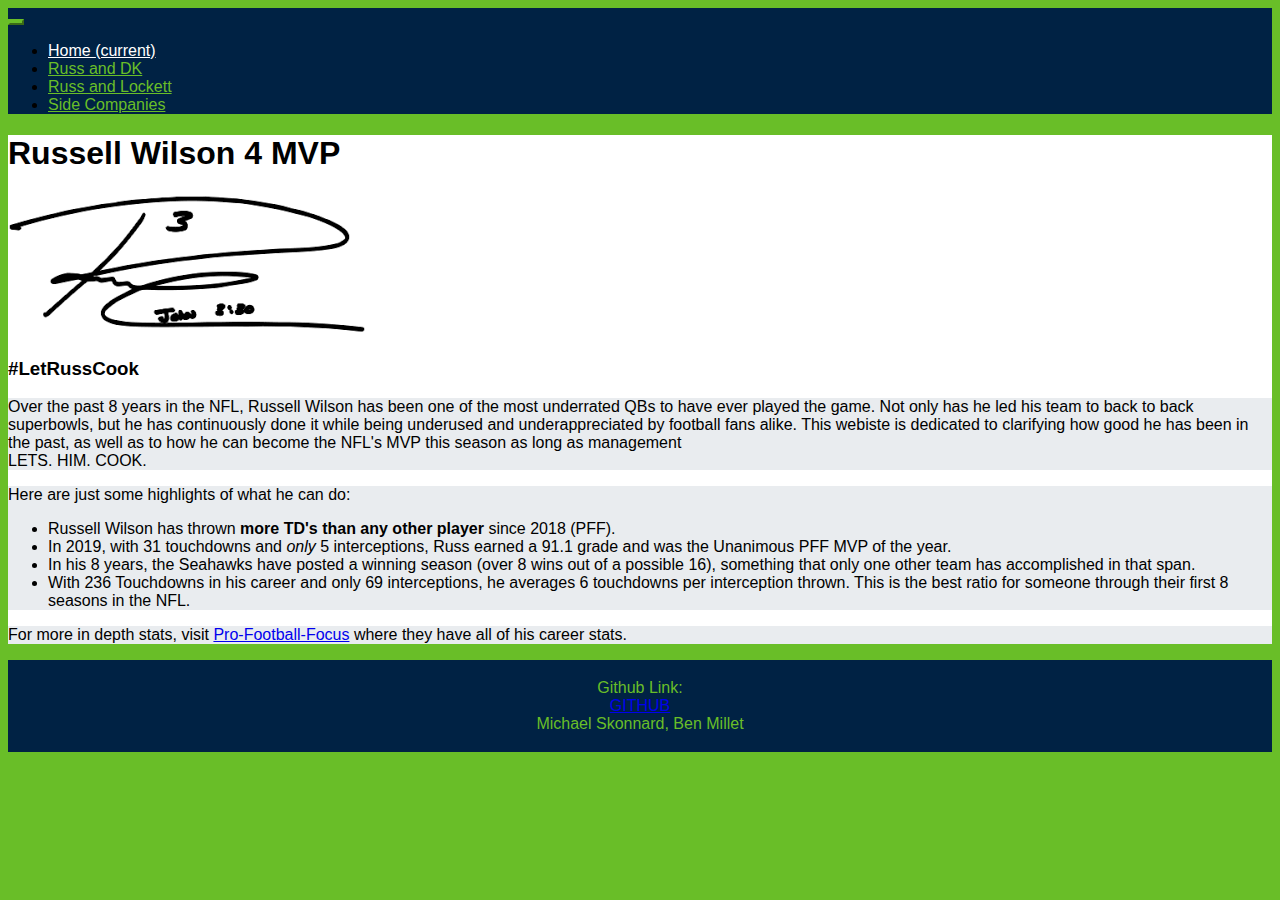
<file: index.html>
<!DOCTYPE html>
<html>

<head>
  <link rel="stylesheet" href="https://stackpath.bootstrapcdn.com/bootstrap/4.1.3/css/bootstrap.min.css" integrity="sha384-MCw98/SFnGE8fJT3GXwEOngsV7Zt27NXFoaoApmYm81iuXoPkFOJwJ8ERdknLPMO" crossorigin="anonymous">
  <link rel="stylesheet" href="/css/styles.css" />
  <link href="https://fonts.googleapis.com/css2?family=Kumbh+Sans:wght@300&display=swap"/>
  <title>#LetRussCook</title>
</head>

<body class="bg-page">
  <nav class="navbar navbar-expand-lg navbar-light bg-dark">
    <button class="navbar-toggler" type="button" data-toggle="collapse" data-target="#navbarNav" aria-controls="navbarNav" aria-expanded="false" aria-label="Toggle navigation">
      <span class="navbar-toggler-icon"></span>
    </button>
    <div class="collapse navbar-collapse" id="navbarNav">
      <ul class="navbar-nav">
        <li class="nav-item active">
          <a class="nav-link " href="/index.html">Home <span class="sr-only">(current)</span></a>
        </li>
        <li class="nav-item">
          <a class="nav-link" href="/russ-dk.html">Russ and DK</a>
        </li>
        <li class="nav-item">
          <a class="nav-link" href="/russ-lockett.html">Russ and Lockett</a>
        </li>
        <li class="nav-item">
          <a class="nav-link" href="/companies.html">Side Companies</a>
        </li>
      </ul>
    </div>
  </nav>
  <div class="container bg-white pt-2 pb-2">
    <div class="jumbotron">
      <h1>Russell Wilson 4 MVP</h1>
    </div>
    <div class="container ">
      <div class="container d-flex justify-content-center">
        <img src="/images/signature.png"/>
      </div>
      <div class="container d-flex justify-content-center">
        <h3 class="mt-4">#LetRussCook</h3>
      </div>
    </div>

    <div class="container bg-gray">
      <p class="mt-4 pt-2 pb-2">
        Over the past 8 years in the NFL, Russell Wilson has been one of the most
        underrated QBs to have ever played the game. Not only has he led his team to back to back superbowls,
        but he has continuously done it while being underused and underappreciated by football fans alike.
        This webiste is dedicated to clarifying how good he has been in the past, as well as to how he can
        become the NFL's MVP this season as long as management<br> LETS. HIM. COOK.
      </p>
    </div>
    <div class="container bg-gray">
      <p class="mt-4 pt-2 pb-2">
        Here are just some highlights of what he can do:
        <ul class="pb-2">
        <li class="pb-1">Russell Wilson has thrown <strong>more TD's than any other player</strong> since 2018 (PFF).</li>
        <li class="pb-1">In 2019, with 31 touchdowns and <em>only</em> 5 interceptions, Russ earned a 91.1 grade and was the Unanimous PFF MVP of the year.</li>
        <li class="pb-1">In his 8 years, the Seahawks have posted a winning season (over 8 wins out of a possible 16), something that only one other team has accomplished in that span.</li>
        <li class="pb-1">With 236 Touchdowns in his career and only 69 interceptions, he averages 6 touchdowns per interception thrown. This is the best ratio for someone through their first 8 seasons in the NFL.</li>
        </ul>
      </p>
    </div>
    <div class="container bg-gray">
      <p class="mt-4 mb-4 pt-2 pb-2">
        For more in depth stats, visit <a href="https://www.pro-football-reference.com/players/W/WilsRu00.htm" target="_blank"
        >Pro-Football-Focus</a> where they have all of his career stats.
      </p>
    </div>
  </div>
  <footer class="bg-dark">
    <p class="action-green mt-3">Github Link:<br>
    <a href="https://github.com/michaelskonnard/creative-project-1" target="_blank">GITHUB</a><br>Michael Skonnard, Ben Millet</p>
  </footer>
  
  <script src="https://code.jquery.com/jquery-3.3.1.slim.min.js" integrity="sha384-q8i/X+965DzO0rT7abK41JStQIAqVgRVzpbzo5smXKp4YfRvH+8abtTE1Pi6jizo" crossorigin="anonymous"></script>
  <script src="https://cdnjs.cloudflare.com/ajax/libs/popper.js/1.14.3/umd/popper.min.js" integrity="sha384-ZMP7rVo3mIykV+2+9J3UJ46jBk0WLaUAdn689aCwoqbBJiSnjAK/l8WvCWPIPm49" crossorigin="anonymous"></script>
  <script src="https://stackpath.bootstrapcdn.com/bootstrap/4.1.3/js/bootstrap.min.js" integrity="sha384-ChfqqxuZUCnJSK3+MXmPNIyE6ZbWh2IMqE241rYiqJxyMiZ6OW/JmZQ5stwEULTy" crossorigin="anonymous"></script>
</body>
<!-- <footer class="bg-dark">
  <p>Github Link<br>
  <a href="" target="_blank">EMPTY LINK, UPDATE LATER</a></p>
</footer> -->
</html>
</file>
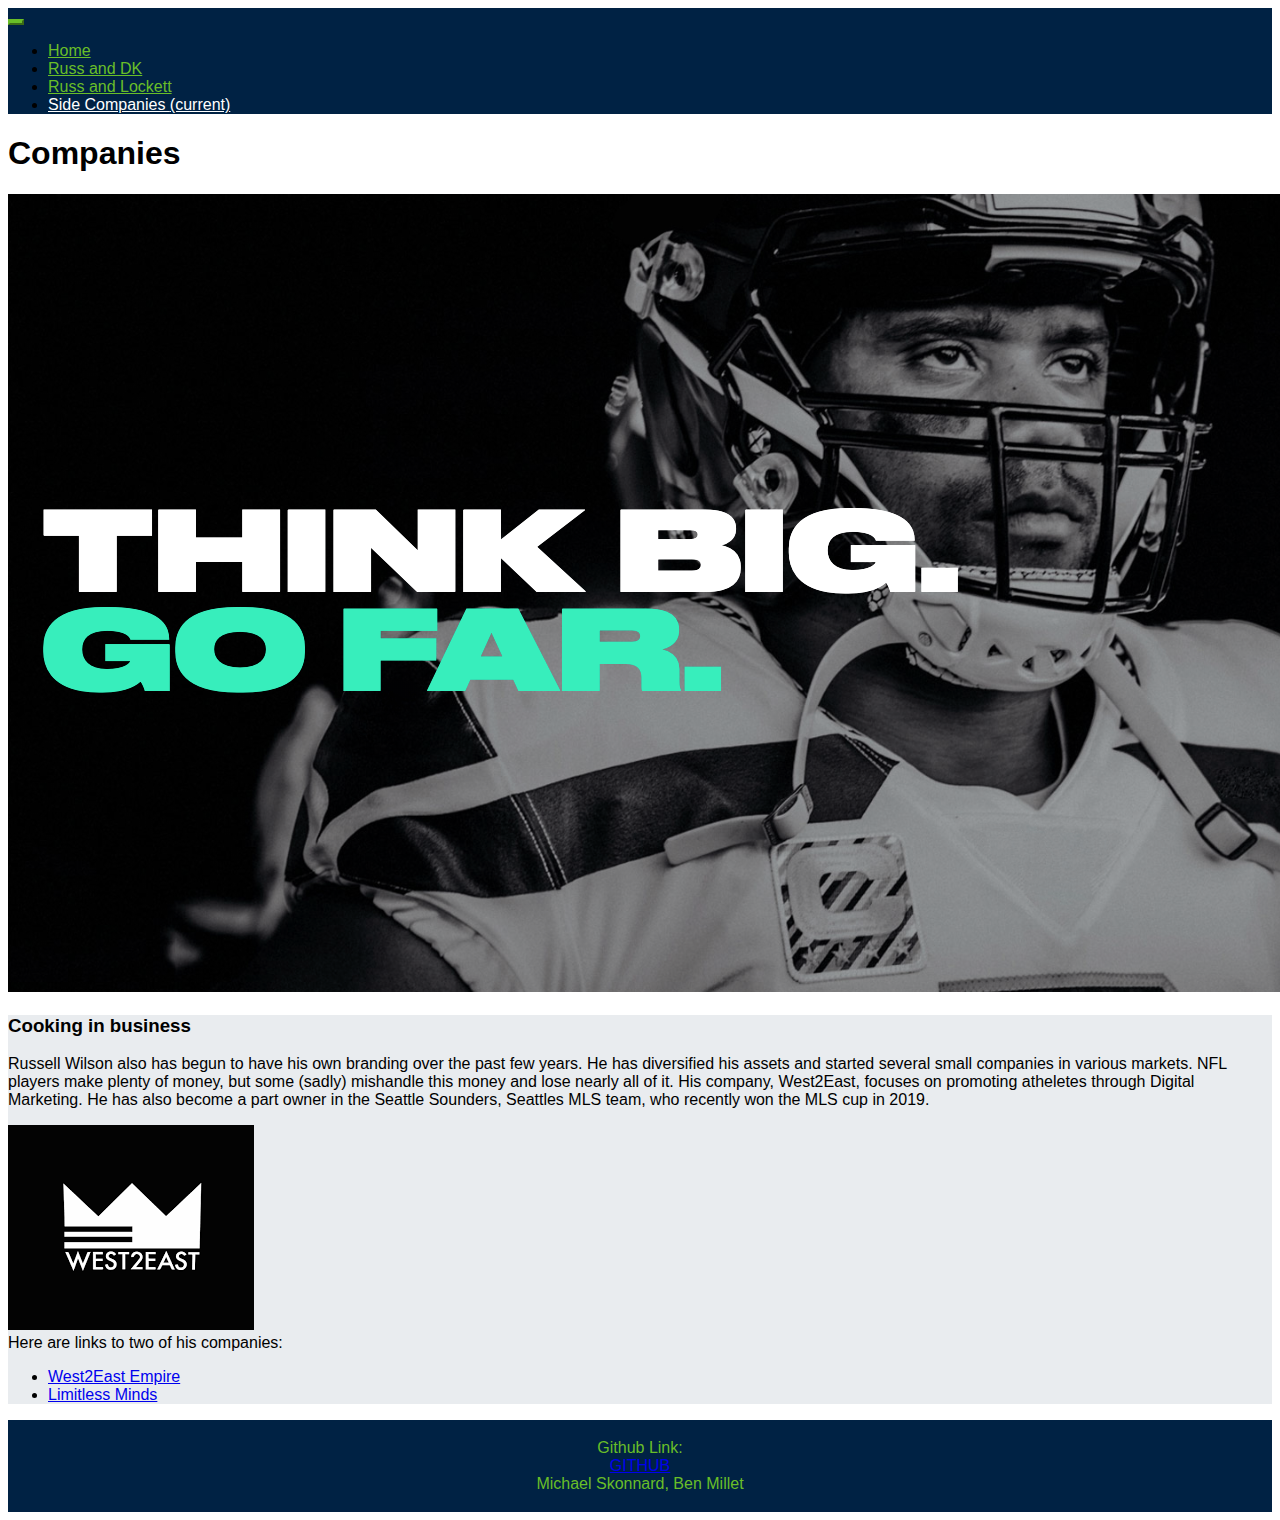
<file: companies.html>
<!DOCTYPE html>
<html>
  <head>
    <link
      rel="stylesheet"
      href="https://stackpath.bootstrapcdn.com/bootstrap/4.1.3/css/bootstrap.min.css"
      integrity="sha384-MCw98/SFnGE8fJT3GXwEOngsV7Zt27NXFoaoApmYm81iuXoPkFOJwJ8ERdknLPMO"
      crossorigin="anonymous"
    />
    <link rel="stylesheet" href="/css/styles.css" />
    <link
      href="https://fonts.googleapis.com/css2?family=Kumbh+Sans:wght@300&display=swap"
    />
    <title>#LetRussCook</title>
  </head>

  <body>
    <nav class="navbar navbar-expand-lg navbar-light bg-dark">
      <!-- <a class="navbar-brand" href="#">Navbar</a> -->
      <button
        class="navbar-toggler"
        type="button"
        data-toggle="collapse"
        data-target="#navbarNav"
        aria-controls="navbarNav"
        aria-expanded="false"
        aria-label="Toggle navigation"
      >
        <span class="navbar-toggler-icon"></span>
      </button>
      <div class="collapse navbar-collapse" id="navbarNav">
        <ul class="navbar-nav">
          <li class="nav-item">
            <a class="nav-link" href="index.html">Home</a>
          </li>
          <li class="nav-item">
            <a class="nav-link" href="russ-dk.html">Russ and DK</a>
          </li>
          <li class="nav-item">
            <a class="nav-link" href="russ-lockett.html">Russ and Lockett</a>
          </li>
          <li class="nav-item active">
            <a class="nav-link" href="companies.html"
              >Side Companies <span class="sr-only">(current)</span></a
            >
          </li>
        </ul>
      </div>
    </nav>

    <div class="container-fluid bg-white pt-2 pb-2">
      <div class="jumbotron">
        <h1>Companies</h1>
      </div>
      <div class="container d-flex justify-content-center">
        <img class="img-fluid mb-2" src="/images/think.png" />
      </div>

      <div class="bg-gray">
        <div class="container d-flex justify-content-center mt-4 pt-4">
          <h3>Cooking in business</h3>
        </div>
        <div class="container mt-2">
          <p class="pt-3 pb-3">
            Russell Wilson also has begun to have his own branding over the past
            few years. He has diversified his assets and started several small
            companies in various markets. NFL players make plenty of money, but
            some (sadly) mishandle this money and lose nearly all of it. His
            company, West2East, focuses on promoting atheletes through Digital
            Marketing. He has also become a part owner in the Seattle Sounders,
            Seattles MLS team, who recently won the MLS cup in 2019.
          </p>
        </div>
        <div class="container-fluid image-size d-flex justify-content-center">
          <img class="img-fluid" src="/images/west2east.png" />
        </div>
        <div
          class="container mt-4 pt-3 pb-2 d-flex align-items justify-content-center"
        >
          Here are links to two of his companies:
          <ul>
            <li>
              <a
                href="https://www.west2eastempire.com/digital-marketing"
                target="_blank"
                >West2East Empire</a
              >
            </li>
            <li>
              <a href="https://www.thinkbig-gofar.com/" target="_blank"
                >Limitless Minds</a
              >
            </li>
          </ul>
        </div>
      </div>
    </div>
    <footer class="bg-dark">
      <p class="action-green mt-3">
        Github Link:<br />
        <a
          href="https://github.com/michaelskonnard/creative-project-1"
          target="_blank"
          >GITHUB</a
        ><br />Michael Skonnard, Ben Millet
      </p>
    </footer>
    <script
      src="https://code.jquery.com/jquery-3.3.1.slim.min.js"
      integrity="sha384-q8i/X+965DzO0rT7abK41JStQIAqVgRVzpbzo5smXKp4YfRvH+8abtTE1Pi6jizo"
      crossorigin="anonymous"
    ></script>
    <script
      src="https://cdnjs.cloudflare.com/ajax/libs/popper.js/1.14.3/umd/popper.min.js"
      integrity="sha384-ZMP7rVo3mIykV+2+9J3UJ46jBk0WLaUAdn689aCwoqbBJiSnjAK/l8WvCWPIPm49"
      crossorigin="anonymous"
    ></script>
    <script
      src="https://stackpath.bootstrapcdn.com/bootstrap/4.1.3/js/bootstrap.min.js"
      integrity="sha384-ChfqqxuZUCnJSK3+MXmPNIyE6ZbWh2IMqE241rYiqJxyMiZ6OW/JmZQ5stwEULTy"
      crossorigin="anonymous"
    ></script>
  </body>
</html>
</file>
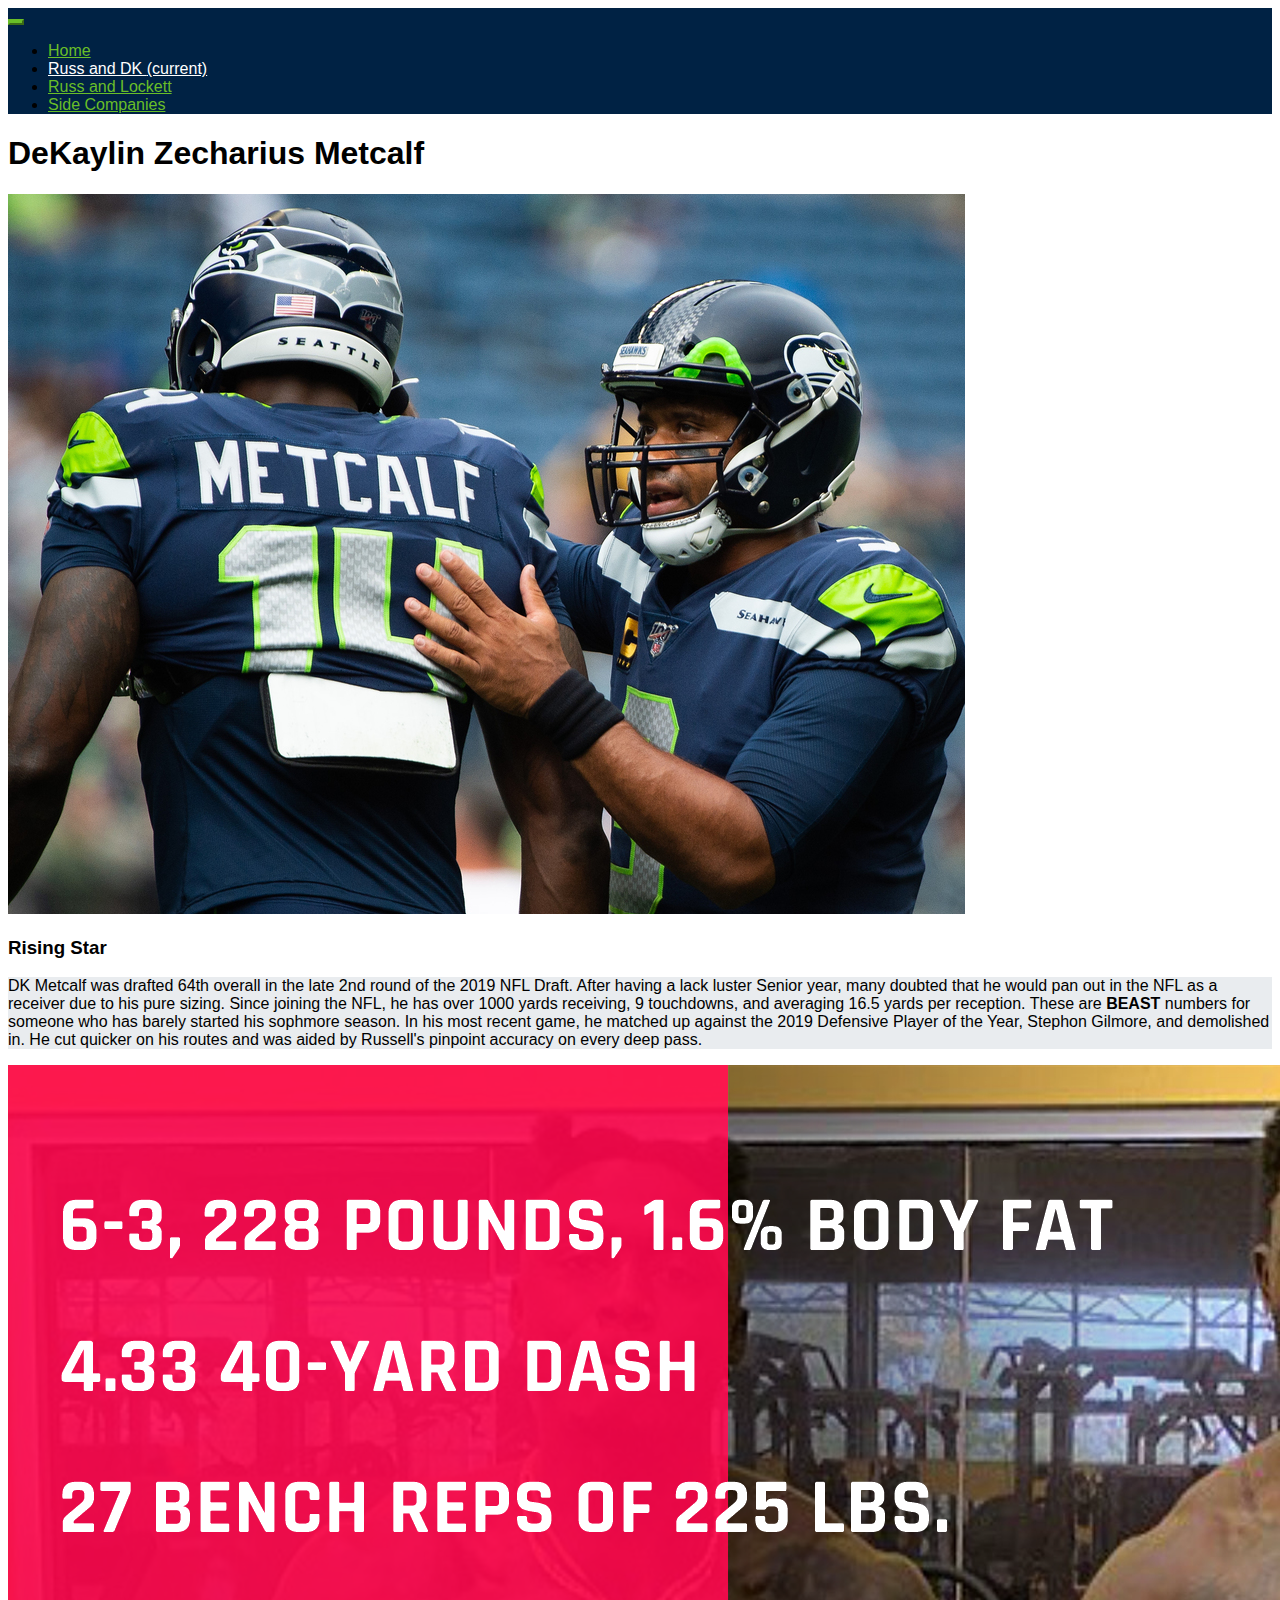
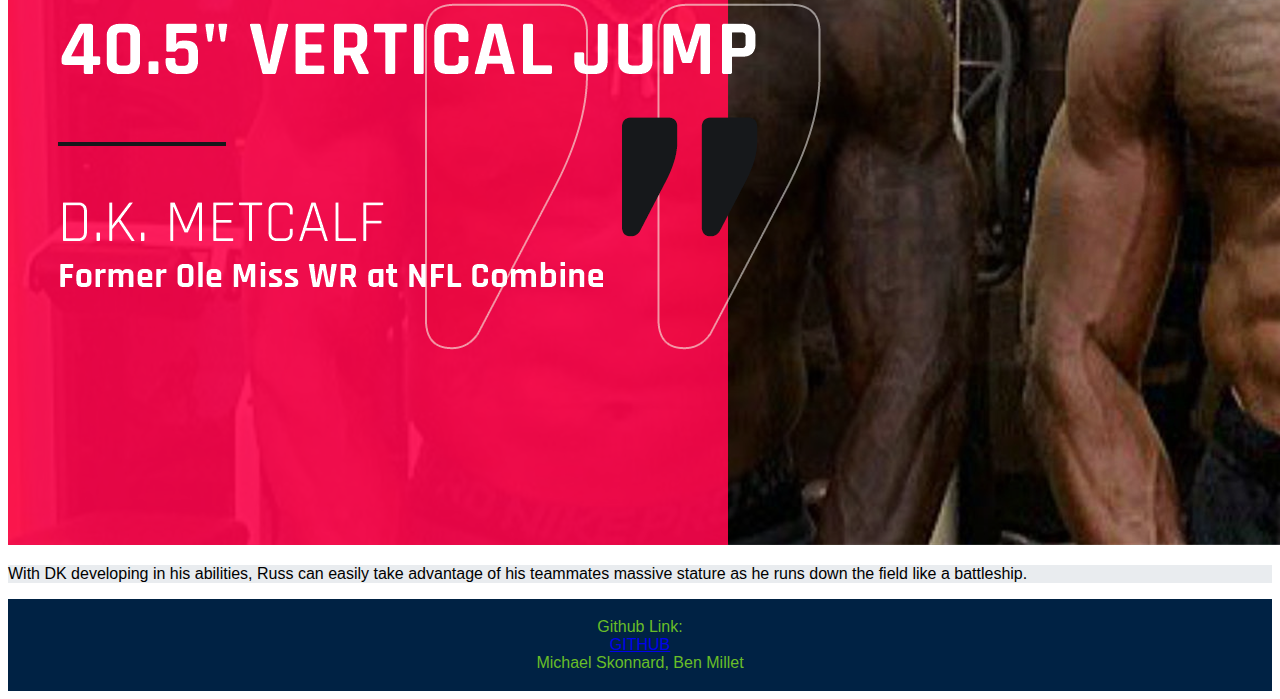
<file: russ-dk.html>
<!DOCTYPE html>
<html>
  <head>
    <link
      rel="stylesheet"
      href="https://stackpath.bootstrapcdn.com/bootstrap/4.1.3/css/bootstrap.min.css"
      integrity="sha384-MCw98/SFnGE8fJT3GXwEOngsV7Zt27NXFoaoApmYm81iuXoPkFOJwJ8ERdknLPMO"
      crossorigin="anonymous"
    />
    <link rel="stylesheet" href="/css/styles.css" />
    <link
      href="https://fonts.googleapis.com/css2?family=Kumbh+Sans:wght@300&display=swap"
    />
    <title>#LetRussCook</title>
  </head>

  <body>
    <nav class="navbar navbar-expand-lg navbar-light bg-dark">
      <!-- <a class="navbar-brand" href="#">Navbar</a> -->
      <button
        class="navbar-toggler"
        type="button"
        data-toggle="collapse"
        data-target="#navbarNav"
        aria-controls="navbarNav"
        aria-expanded="false"
        aria-label="Toggle navigation"
      >
        <span class="navbar-toggler-icon"></span>
      </button>
      <div class="collapse navbar-collapse" id="navbarNav">
        <ul class="navbar-nav">
          <li class="nav-item">
            <a class="nav-link" href="/index.html">Home</a>
          </li>
          <li class="nav-item active">
            <a class="nav-link" href="/russ-dk.html"
              >Russ and DK <span class="sr-only">(current)</span></a
            >
          </li>
          <li class="nav-item">
            <a class="nav-link" href="/russ-lockett.html">Russ and Lockett</a>
          </li>
          <li class="nav-item">
            <a class="nav-link" href="/reviews.html">Side Companies</a>
          </li>
        </ul>
      </div>
    </nav>
    <div class="container-fluid bg-white pt-2 pb-2">
      <div class="jumbotron">
        <h1>DeKaylin Zecharius Metcalf</h1>
      </div>
      <div class="container d-flex justify-content-center">
        <img src="/images/dk-russ.jpg" />
      </div>
      <div class="container d-flex justify-content-center mt-4">
        <h3>Rising Star</h3>
      </div>
      <div class="container bg-gray">
        <p class="mt-2 pt-2 pb-2">
          DK Metcalf was drafted 64th overall in the late 2nd round of the 2019
          NFL Draft. After having a lack luster Senior year, many doubted that
          he would pan out in the NFL as a receiver due to his pure sizing.
          Since joining the NFL, he has over 1000 yards receiving, 9 touchdowns,
          and averaging 16.5 yards per reception. These are
          <strong>BEAST</strong> numbers for someone who has barely started his
          sophmore season. In his most recent game, he matched up against the
          2019 Defensive Player of the Year, Stephon Gilmore, and demolished in.
          He cut quicker on his routes and was aided by Russell's pinpoint
          accuracy on every deep pass.
        </p>
      </div>

      <div class="container-fluid image-size mt-4">
        <img class="img-fluid" src="/images/dk.png" />
      </div>
      <div class="container bg-gray">
        <p class="mt-4 pt-2 pb-2">
          With DK developing in his abilities, Russ can easily take advantage of
          his teammates massive stature as he runs down the field like a
          battleship.
        </p>
      </div>
    </div>
    <footer class="bg-dark">
      <p class="action-green mt-3">Github Link:<br>
      <a href="https://github.com/michaelskonnard/creative-project-1" target="_blank">GITHUB</a><br>Michael Skonnard, Ben Millet</p>
    </footer>
    <script
      src="https://code.jquery.com/jquery-3.3.1.slim.min.js"
      integrity="sha384-q8i/X+965DzO0rT7abK41JStQIAqVgRVzpbzo5smXKp4YfRvH+8abtTE1Pi6jizo"
      crossorigin="anonymous"
    ></script>
    <script
      src="https://cdnjs.cloudflare.com/ajax/libs/popper.js/1.14.3/umd/popper.min.js"
      integrity="sha384-ZMP7rVo3mIykV+2+9J3UJ46jBk0WLaUAdn689aCwoqbBJiSnjAK/l8WvCWPIPm49"
      crossorigin="anonymous"
    ></script>
    <script
      src="https://stackpath.bootstrapcdn.com/bootstrap/4.1.3/js/bootstrap.min.js"
      integrity="sha384-ChfqqxuZUCnJSK3+MXmPNIyE6ZbWh2IMqE241rYiqJxyMiZ6OW/JmZQ5stwEULTy"
      crossorigin="anonymous"
    ></script>
  </body>
</html>
</file>
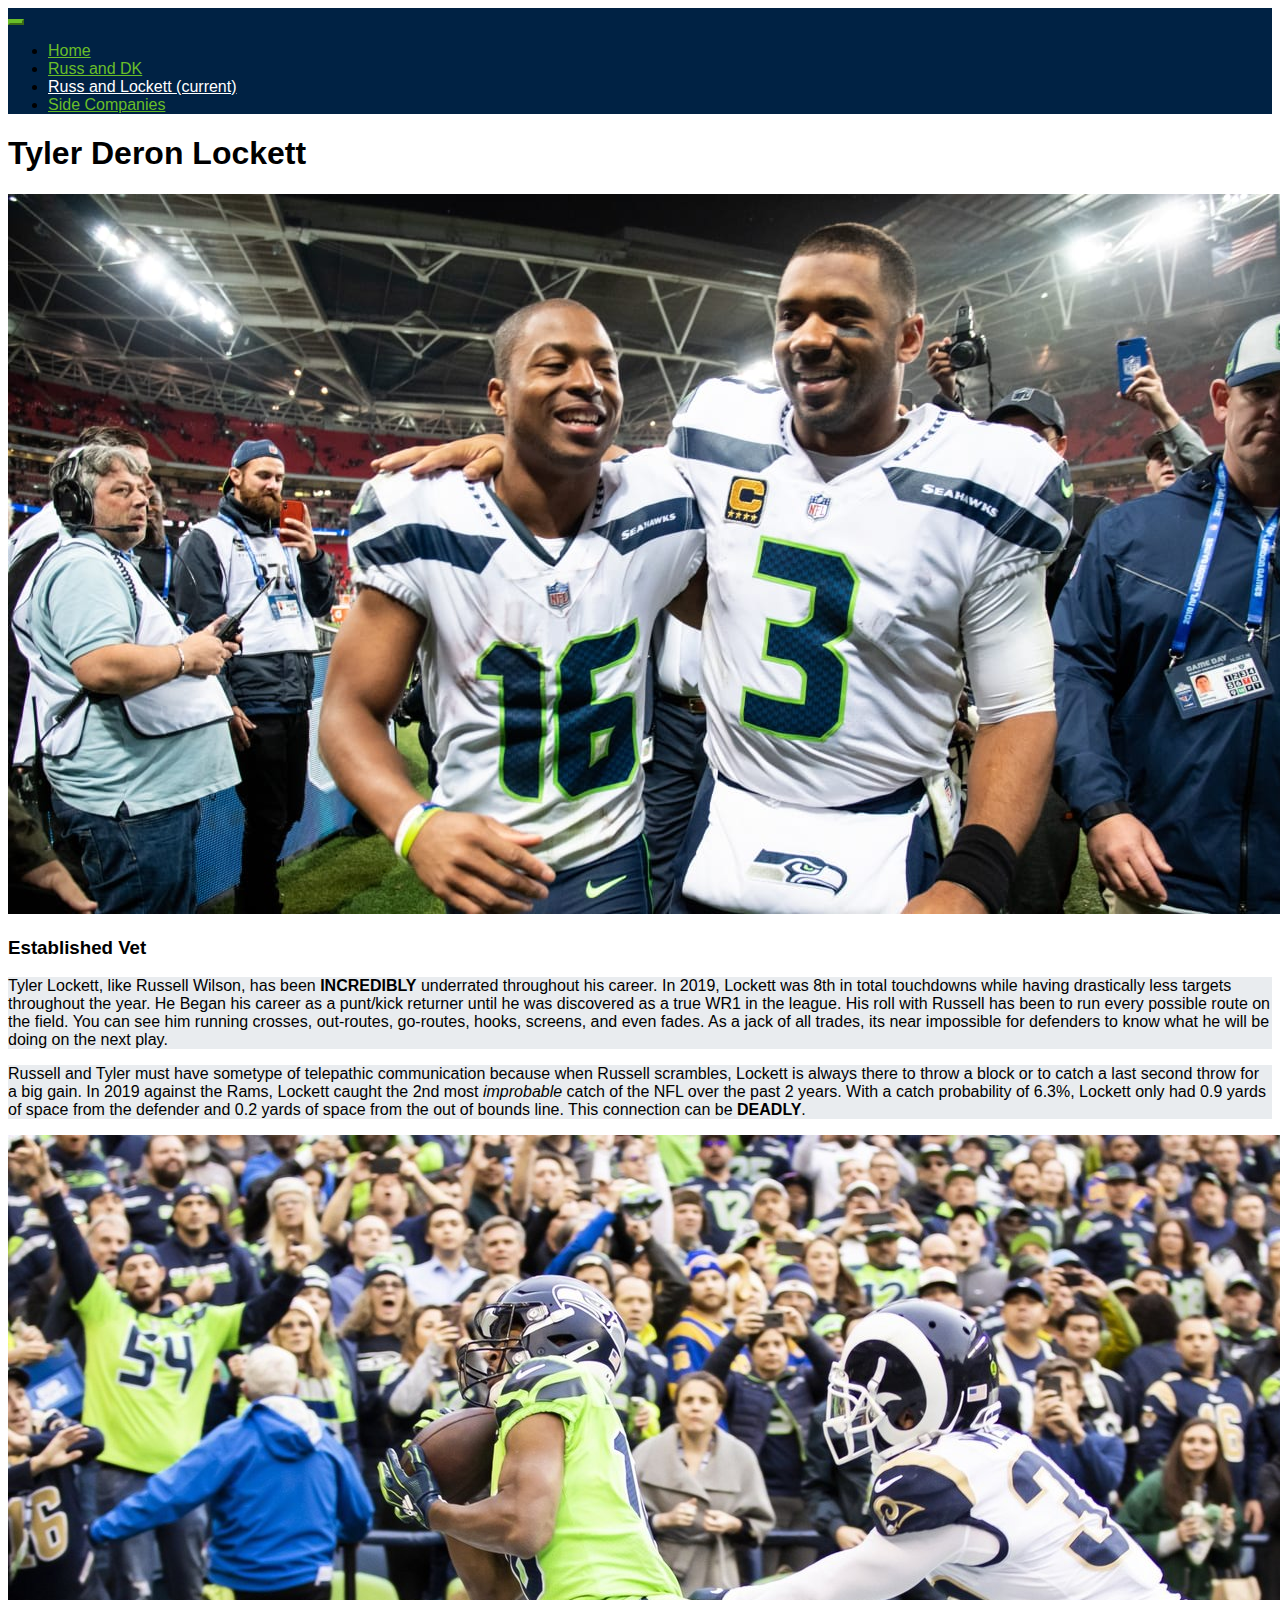
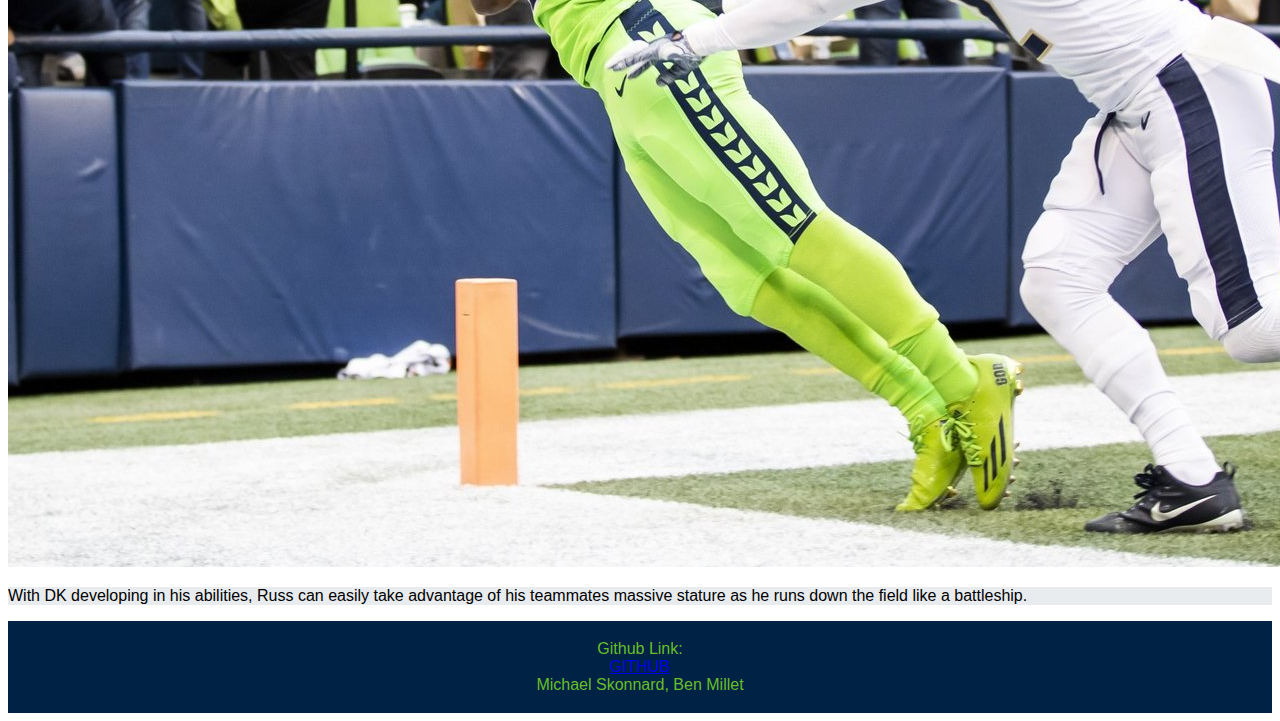
<file: russ-lockett.html>
<!DOCTYPE html>
<html>
  <head>
    <link
      rel="stylesheet"
      href="https://stackpath.bootstrapcdn.com/bootstrap/4.1.3/css/bootstrap.min.css"
      integrity="sha384-MCw98/SFnGE8fJT3GXwEOngsV7Zt27NXFoaoApmYm81iuXoPkFOJwJ8ERdknLPMO"
      crossorigin="anonymous"
    />
    <link rel="stylesheet" href="/css/styles.css" />
    <link
      href="https://fonts.googleapis.com/css2?family=Kumbh+Sans:wght@300&display=swap"
    />
    <title>#LetRussCook</title>
  </head>

  <body>
    <nav class="navbar navbar-expand-lg navbar-light bg-dark">
      <!-- <a class="navbar-brand" href="#">Navbar</a> -->
      <button
        class="navbar-toggler"
        type="button"
        data-toggle="collapse"
        data-target="#navbarNav"
        aria-controls="navbarNav"
        aria-expanded="false"
        aria-label="Toggle navigation"
      >
        <span class="navbar-toggler-icon"></span>
      </button>
      <div class="collapse navbar-collapse" id="navbarNav">
        <ul class="navbar-nav">
          <li class="nav-item">
            <a class="nav-link" href="/index.html">Home</a>
          </li>
          <li class="nav-item">
            <a class="nav-link" href="/russ-dk.html">Russ and DK</a>
          </li>
          <li class="nav-item active">
            <a class="nav-link" href="/russ-lockett.html"
              >Russ and Lockett <span class="sr-only">(current)</span></a
            >
          </li>
          <li class="nav-item">
            <a class="nav-link" href="/companies.html">Side Companies</a>
          </li>
        </ul>
      </div>
    </nav>

    <div class="container-fluid bg-white pt-2 pb-2">
      <div class="jumbotron">
        <h1>Tyler Deron Lockett</h1>
      </div>
      <div class="container d-flex justify-content-center">
        <img class="img-fluid" src="/images/russ-lockett.jpeg" />
      </div>
      <div class="container d-flex justify-content-center mt-4">
        <h3>Established Vet</h3>
      </div>
      <div class="container bg-gray mt-2 pt-2 pb-1">
        <p>
          Tyler Lockett, like Russell Wilson, has been
          <strong>INCREDIBLY</strong> underrated throughout his career. In 2019,
          Lockett was 8th in total touchdowns while having drastically less
          targets throughout the year. He Began his career as a punt/kick
          returner until he was discovered as a true WR1 in the league. His roll
          with Russell has been to run every possible route on the field. You
          can see him running crosses, out-routes, go-routes, hooks, screens,
          and even fades. As a jack of all trades, its near impossible for
          defenders to know what he will be doing on the next play.
        </p>
      </div>
      <div class="container bg-gray mt-2 pt-2 pb-1">
        <p>
          Russell and Tyler must have sometype of telepathic communication
          because when Russell scrambles, Lockett is always there to throw a
          block or to catch a last second throw for a big gain. In 2019 against
          the Rams, Lockett caught the 2nd most <em>improbable</em> catch of the
          NFL over the past 2 years. With a catch probability of 6.3%, Lockett
          only had 0.9 yards of space from the defender and 0.2 yards of space
          from the out of bounds line. This connection can be
          <strong>DEADLY</strong>.
        </p>
      </div>
      <div class="container-fluid image-size mt-4">
        <img class="img-fluid" src="/images/lockett-td.jpg" />
      </div>
      <div class="container bg-gray">
        <p class="mt-4 pt-2 pb-2">
          With DK developing in his abilities, Russ can easily take advantage of
          his teammates massive stature as he runs down the field like a
          battleship.
        </p>
      </div>
    </div>
    <footer class="bg-dark">
      <p class="action-green mt-3">Github Link:<br>
      <a href="https://github.com/michaelskonnard/creative-project-1" target="_blank">GITHUB</a><br>Michael Skonnard, Ben Millet</p>
    </footer>
    <script
      src="https://code.jquery.com/jquery-3.3.1.slim.min.js"
      integrity="sha384-q8i/X+965DzO0rT7abK41JStQIAqVgRVzpbzo5smXKp4YfRvH+8abtTE1Pi6jizo"
      crossorigin="anonymous"
    ></script>
    <script
      src="https://cdnjs.cloudflare.com/ajax/libs/popper.js/1.14.3/umd/popper.min.js"
      integrity="sha384-ZMP7rVo3mIykV+2+9J3UJ46jBk0WLaUAdn689aCwoqbBJiSnjAK/l8WvCWPIPm49"
      crossorigin="anonymous"
    ></script>
    <script
      src="https://stackpath.bootstrapcdn.com/bootstrap/4.1.3/js/bootstrap.min.js"
      integrity="sha384-ChfqqxuZUCnJSK3+MXmPNIyE6ZbWh2IMqE241rYiqJxyMiZ6OW/JmZQ5stwEULTy"
      crossorigin="anonymous"
    ></script>
  </body>
</html>
</file>
<file: css/styles.css>
* {
  font-family: "Kumbh Sans", sans-serif;
}

/* Color Scheme */

.college-navy {
  color: #002244;
}

.action-green {
  color: #69be28;
}

.wolf-gray {
  color: #a5acaf;
}

/* Menu */

.bg-dark {
  background-color: #002244 !important;
}

.bg-page {
  background-color: #69be28 !important;
}

.bg-white {
  background-color: #fff !important;
}

.bg-gray {
  background-color: #e9ecef !important;
}

/* Navbar Bootstrap Overrides */

.navbar-light .navbar-nav .active > .nav-link,
.navbar-light .navbar-nav .nav-link.active,
.navbar-light .navbar-nav .nav-link.show,
.navbar-light .navbar-nav .show > .nav-link {
  color: #fff;
}

.navbar-light .navbar-nav .nav-link {
  color: #69be28;
}

.navbar-nav > li > a:hover {
  background-color: #a5acaf;
}

.navbar-light .navbar-toggler {
  color: #69be28;
  border-color: #69be28;
  background-color: #69be28;
}

.image-size {
  max-width: 75%;
}

/* Image Grid */

.portfolio {
  display: grid;
  grid-template: auto auto auto auto auto / 1fr 1fr 1fr;
  grid-column-gap: 10px;
  grid-row-gap: 10px;
}

.image img {
  width: 100%;
}

.row {
  display: flex;
  flex-wrap: wrap;
  padding: 0 4px;
}

/* Create two equal columns that sits next to each other */

.column {
  flex: 50%;
  padding: 0 4px;
}

.column img {
  margin-top: 8px;
  vertical-align: middle;
}

footer {
  text-align: center;
  padding: 3px;
}
</file>
